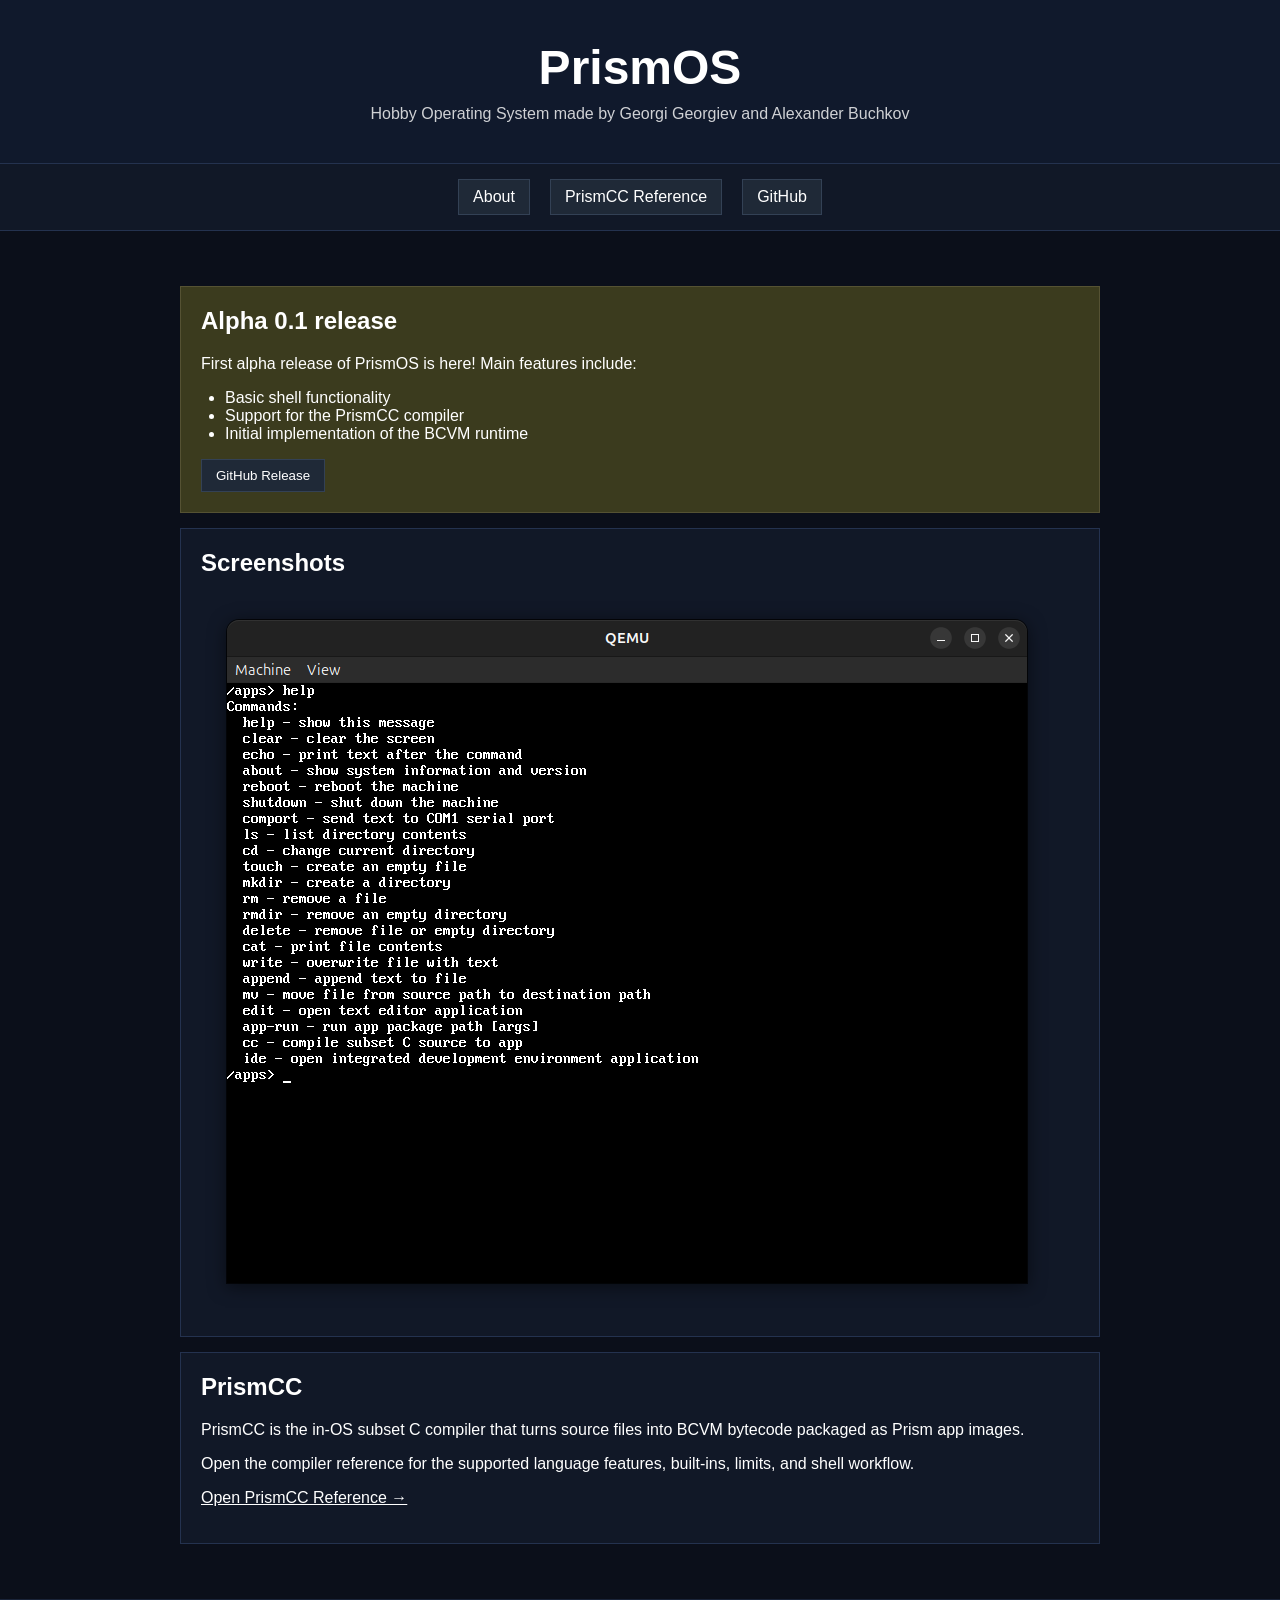
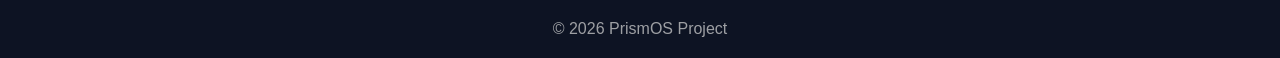
<file: docs/index.html>
<!DOCTYPE html>
<html lang="en">

<head>
  <meta charset="UTF-8">
  <meta name="viewport" content="width=device-width, initial-scale=1.0">
  <title>PrismOS</title>
  <link rel="stylesheet" href="style.css">
</head>

<body>
  <header>
    <h1>PrismOS</h1>
    <p>Hobby Operating System made by Georgi Georgiev and Alexander Buchkov</p>
  </header>

  <nav>
    <a href="#about">About</a>
    <a href="prismcc.html">PrismCC Reference</a>
    <a href="https://github.com/Retr0Aa/PrismOS" target="_blank" rel="noreferrer">GitHub</a>
  </nav>

  <div class="container">
    <div class="card card-warning" id="release">
      <h2>Alpha 0.1 release</h2>

      <p>First alpha release of PrismOS is here! Main features include:</p>
      <ul>
        <li>Basic shell functionality</li>
        <li>Support for the PrismCC compiler</li>
        <li>Initial implementation of the BCVM runtime</li>
      </ul>

      <a href="https://github.com/Retr0Aa/PrismOS/releases/tag/a0.1" target="_blank" rel="noreferrer">
        <button class="btn">GitHub Release</button>
      </a>
    </div>
    <div class="card" id="screenshots">
      <h2>Screenshots</h2>

      <img src="screenshot-1.png" alt="PrismOS Shell" class="screenshot">
    </div>
    <div class="card" id="about">
      <h2>PrismCC</h2>
      <p>
        PrismCC is the in-OS subset C compiler that turns source files into BCVM bytecode
        packaged as Prism app images.
      </p>
      <p>
        Open the compiler reference for the supported language features, built-ins, limits,
        and shell workflow.
      </p>
      <p>
        <a href="prismcc.html">Open PrismCC Reference →</a>
      </p>
    </div>
  </div>

  <footer>
    <div class="footer">© 2026 PrismOS Project</div>
  </footer>
</body>

</html>
</file>
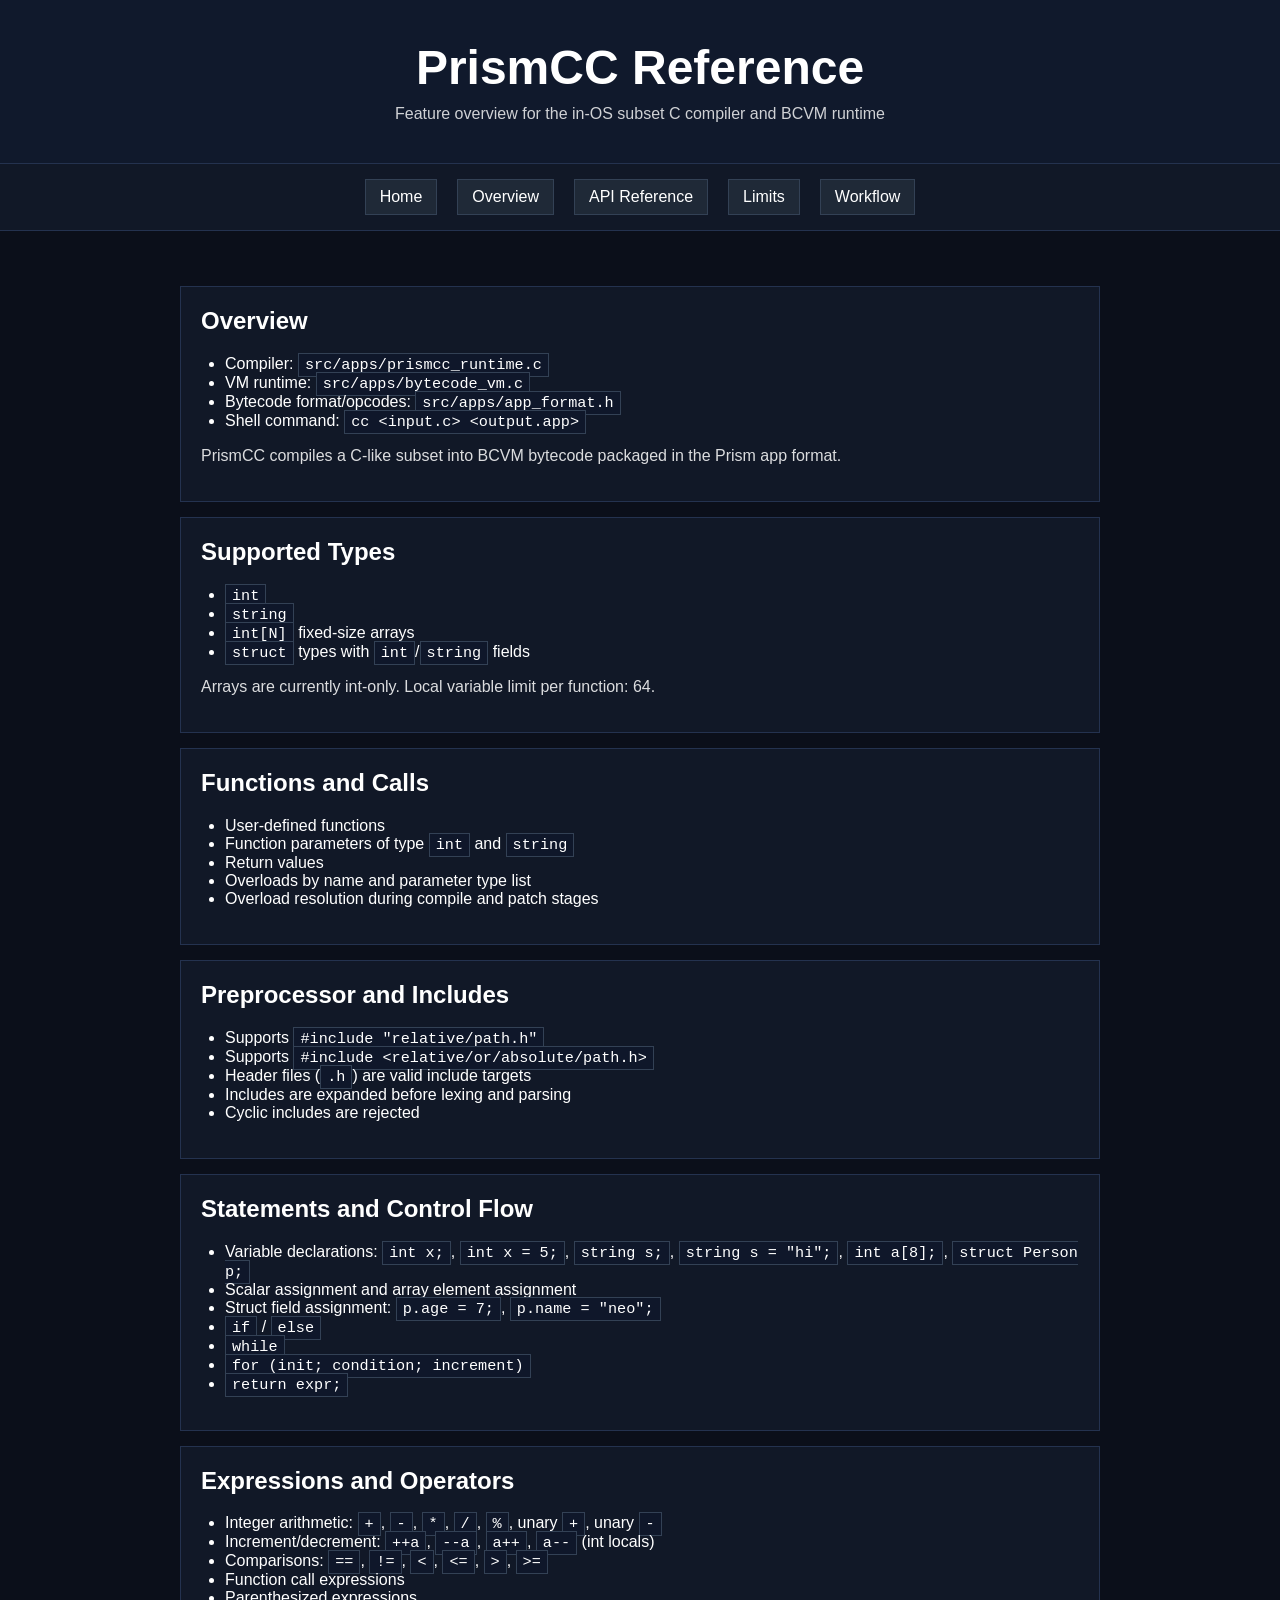
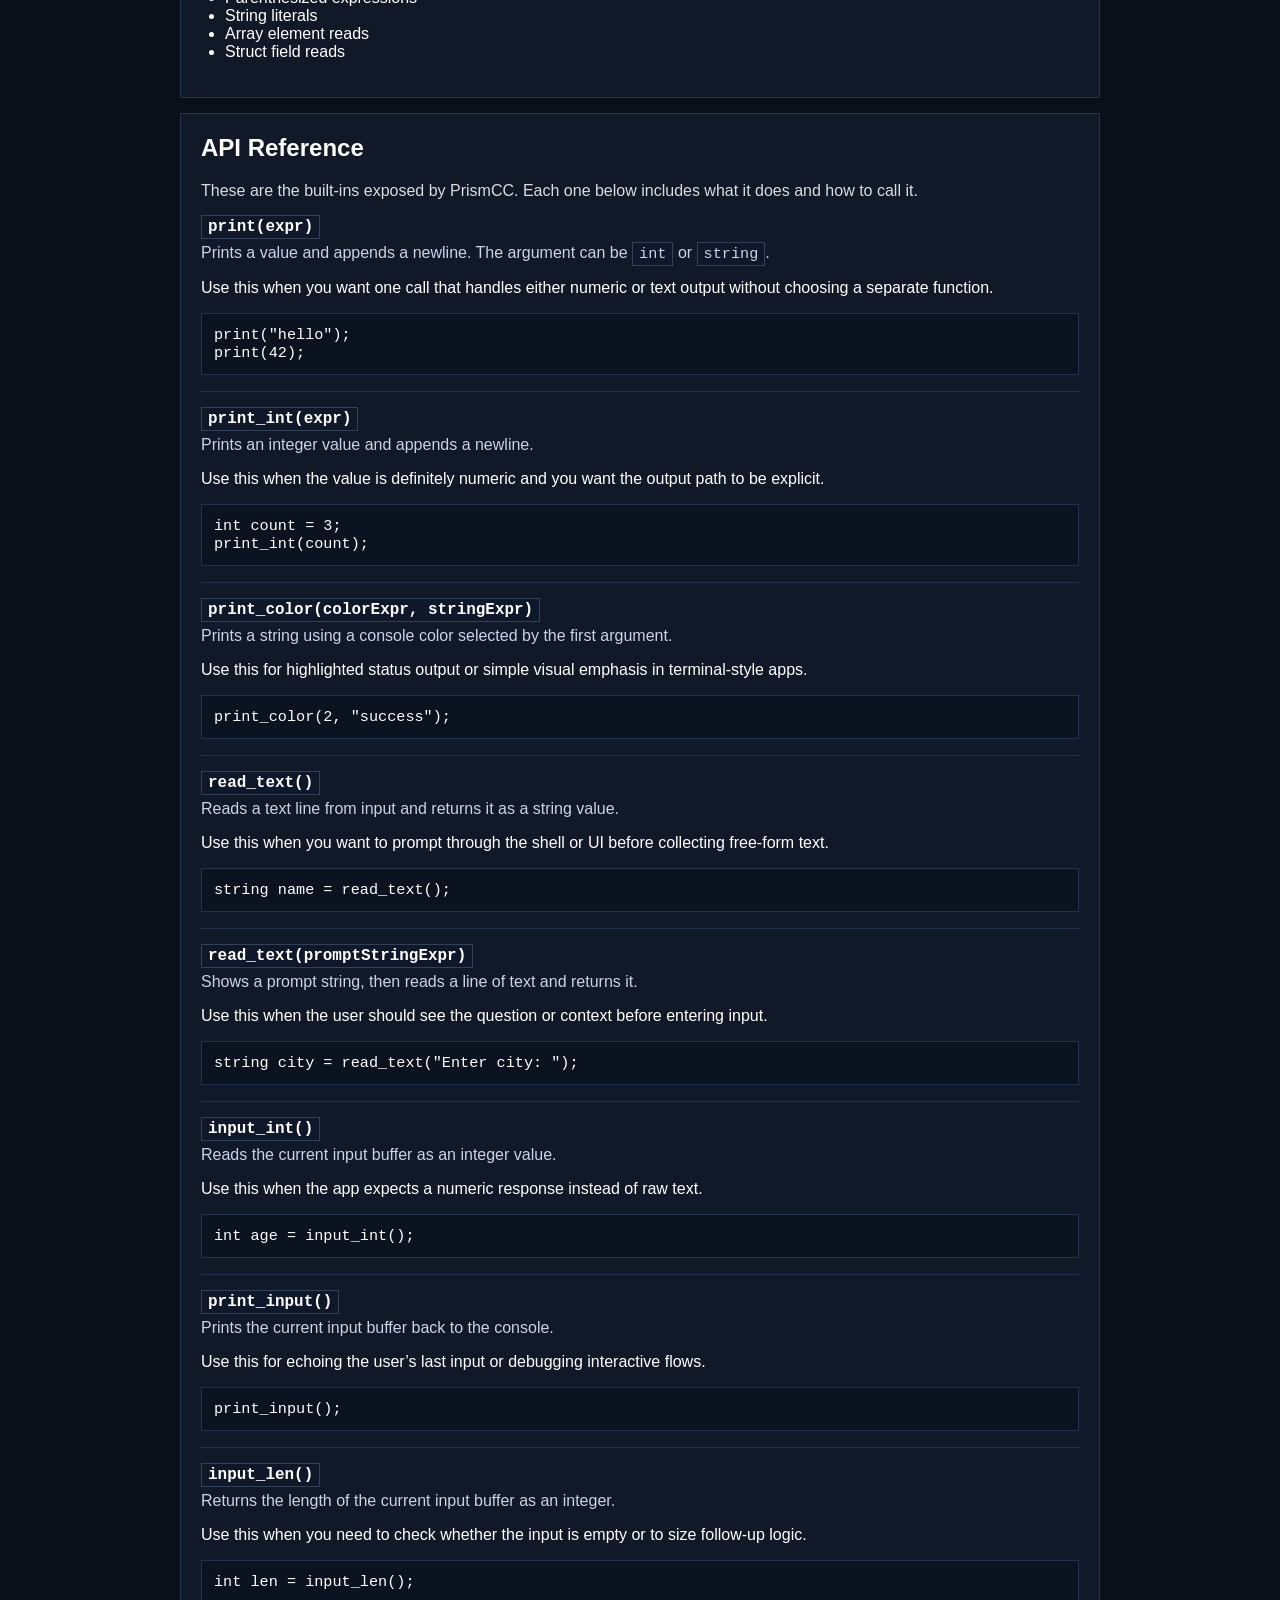
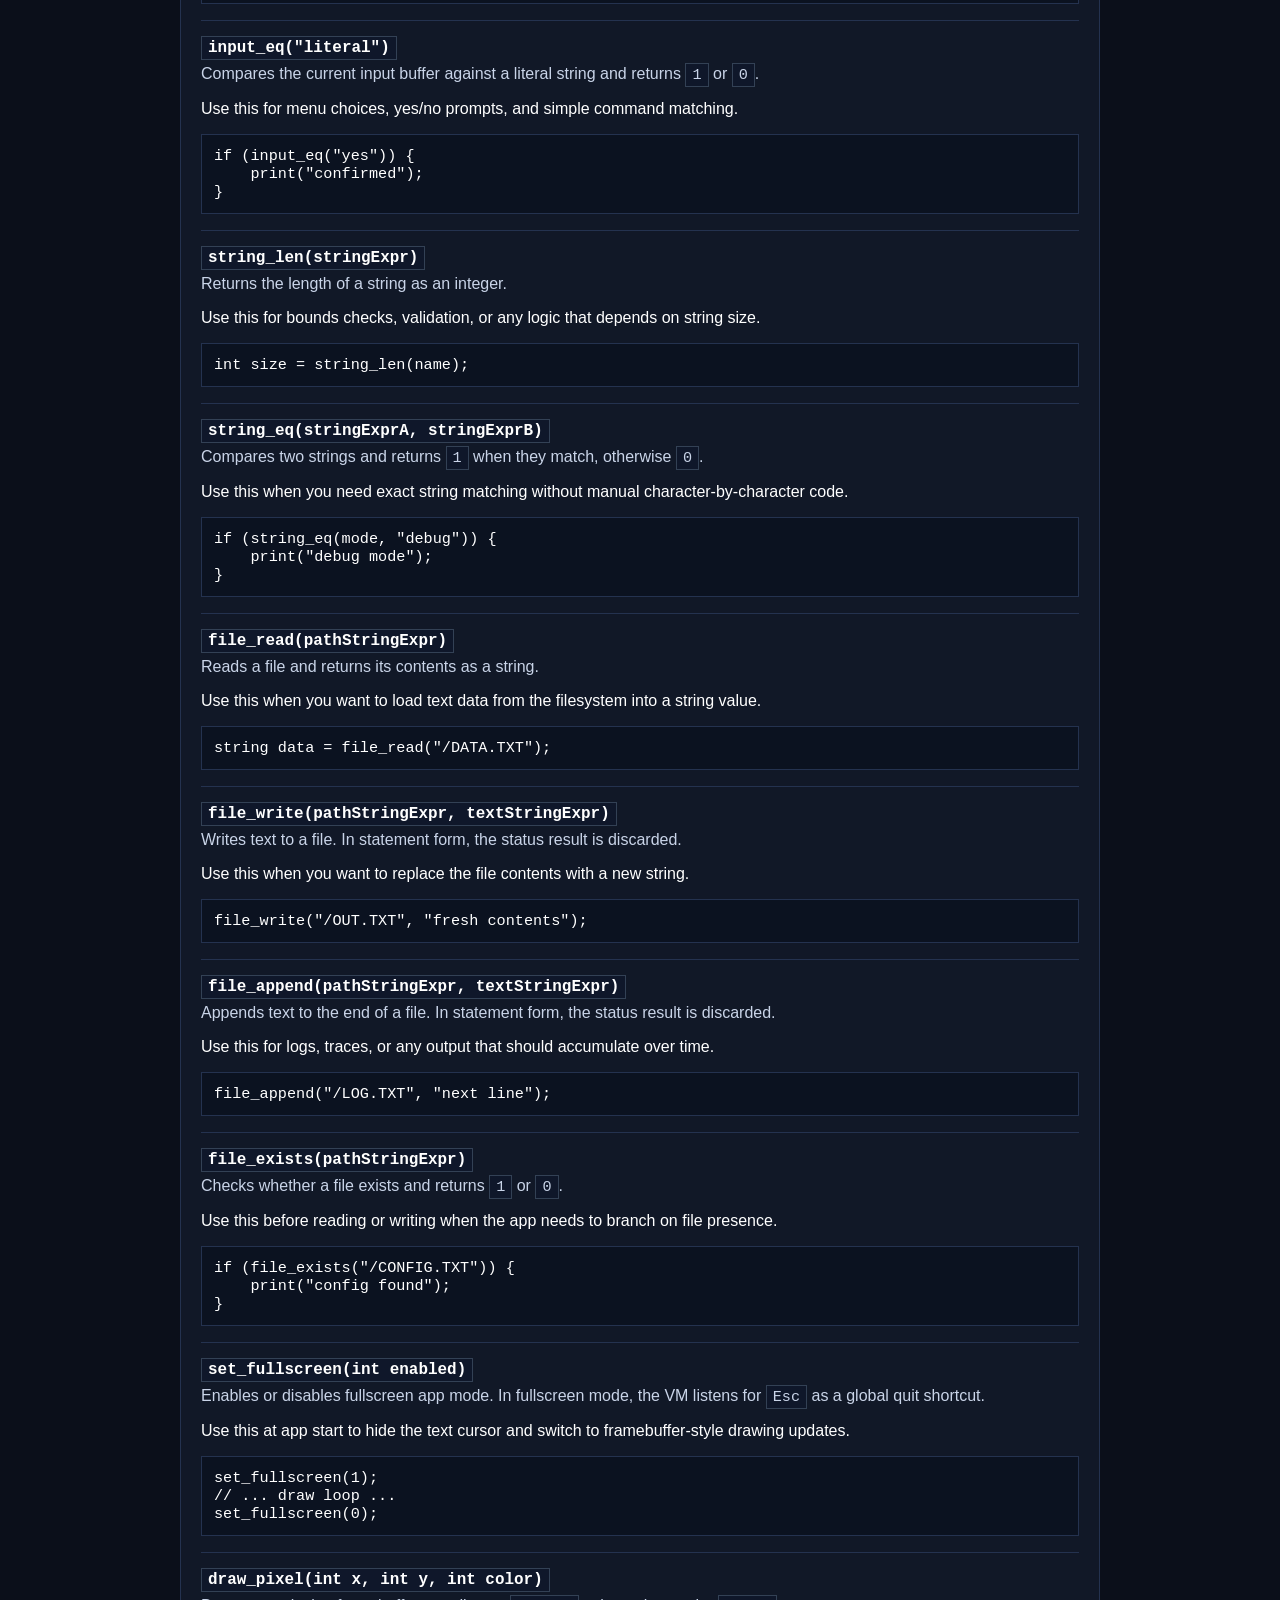
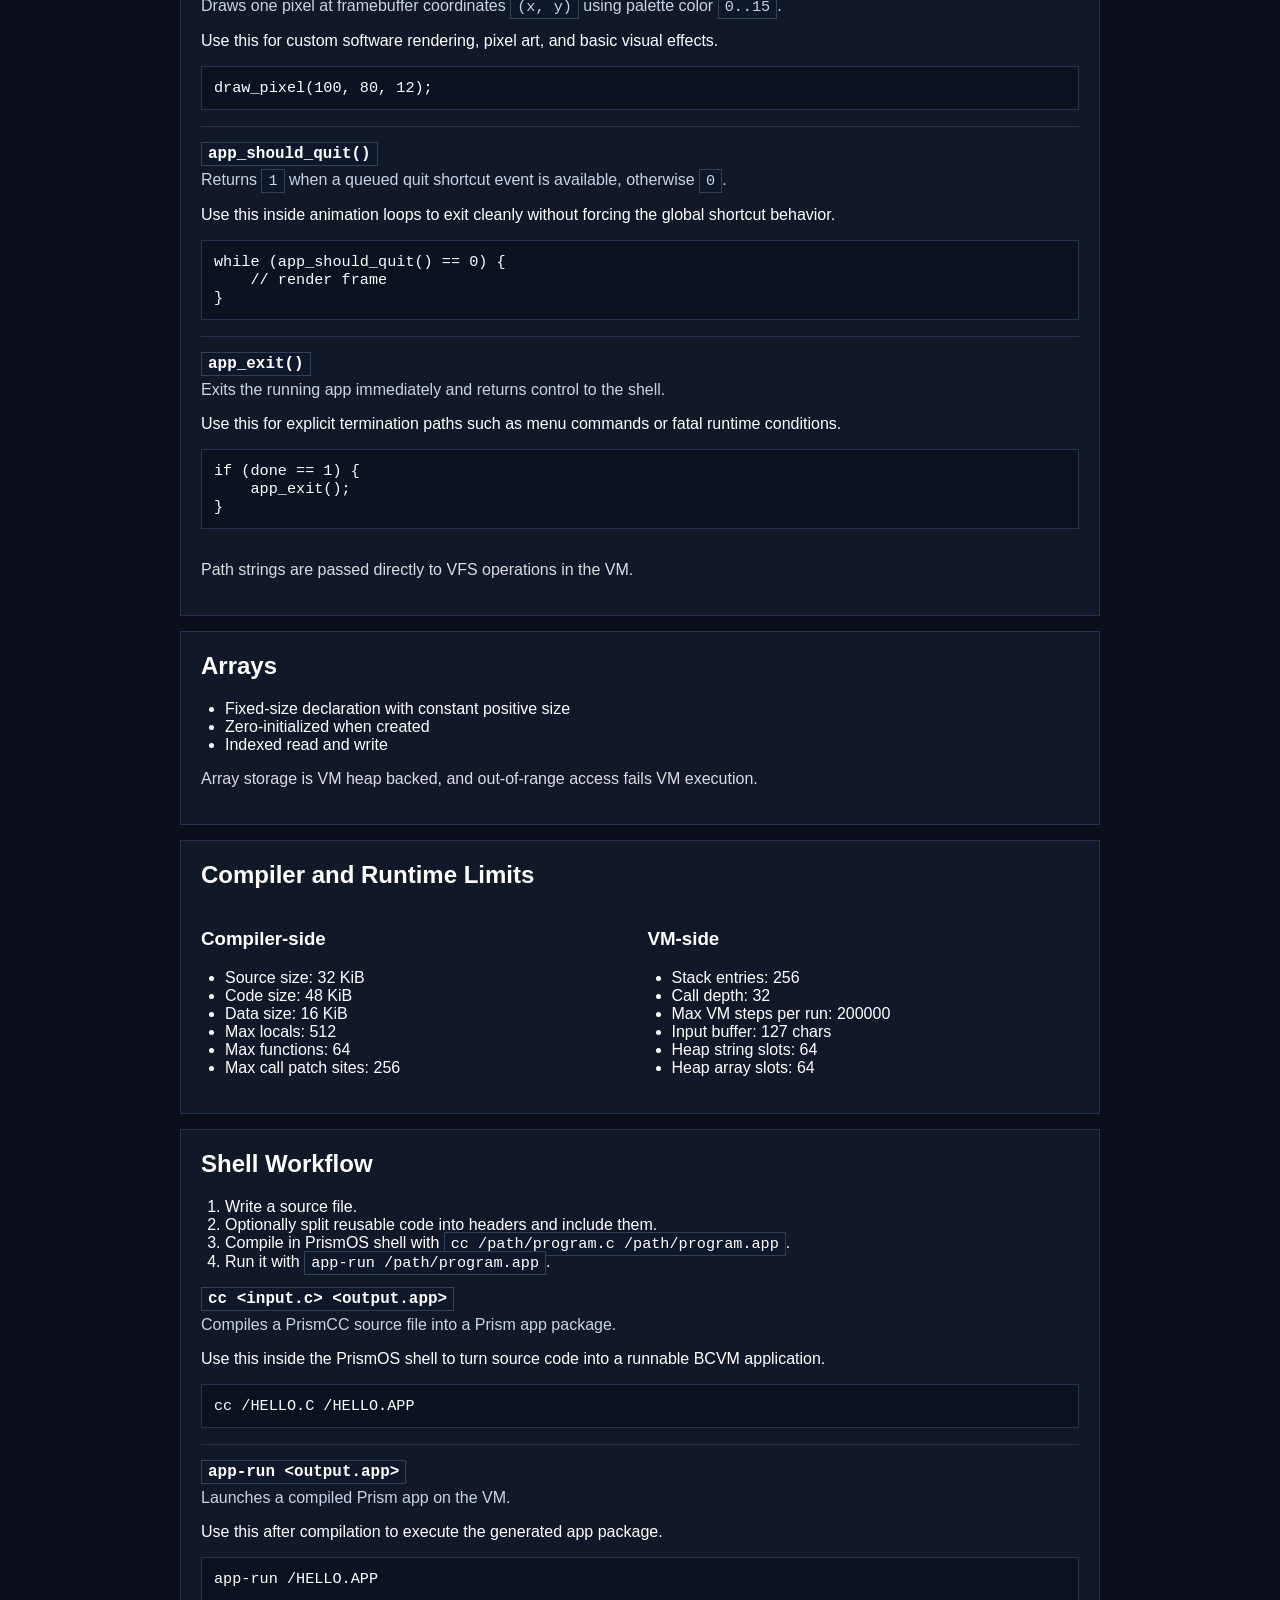
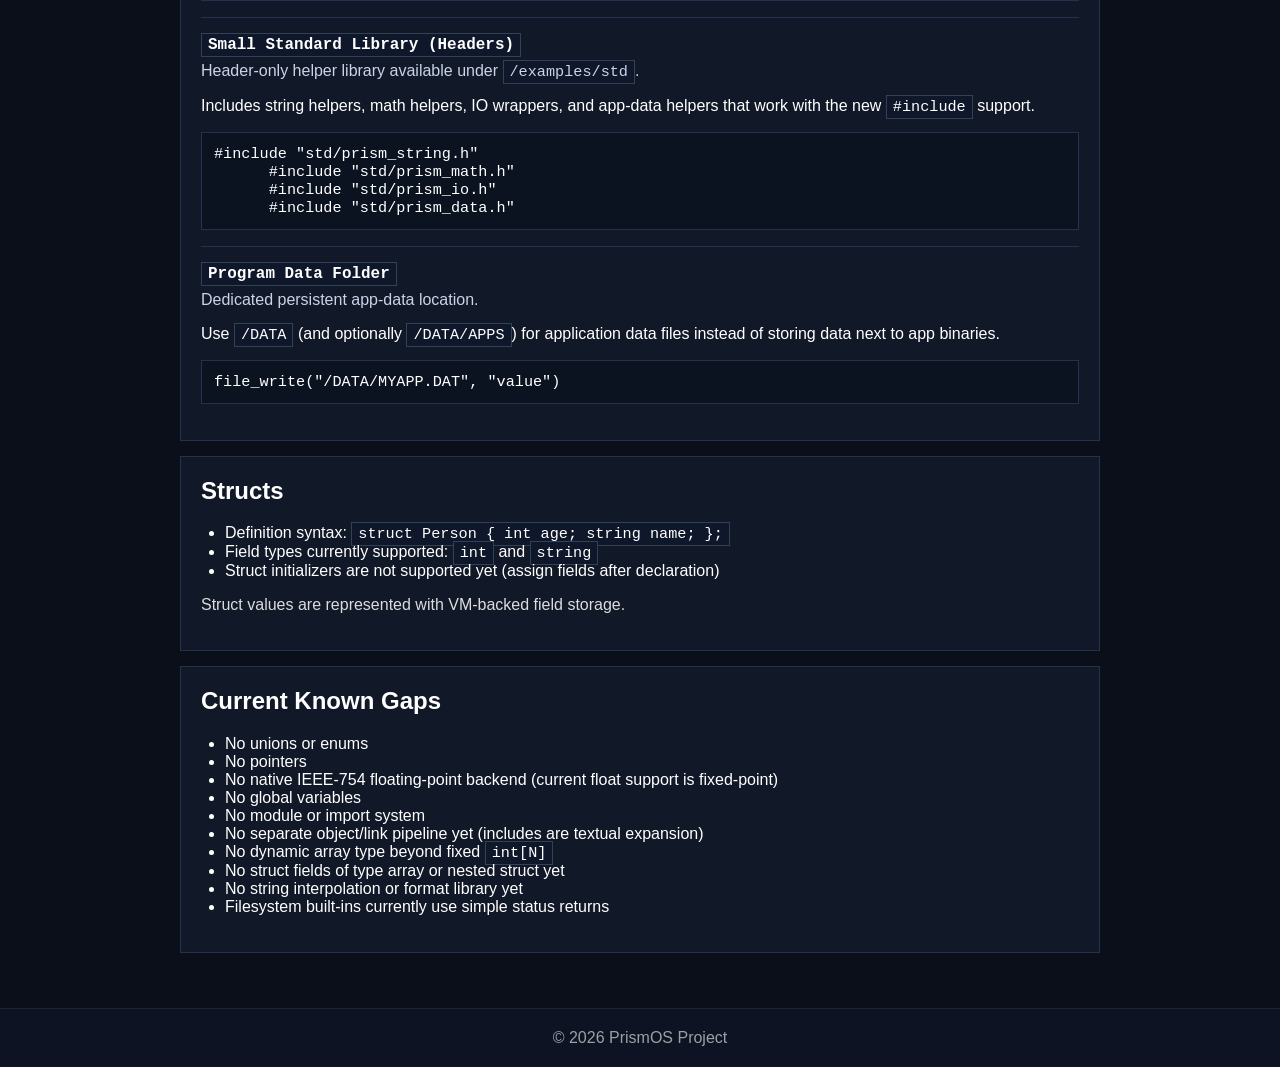
<file: docs/prismcc.html>
<!DOCTYPE html>
<html lang="en">

<head>
  <meta charset="UTF-8">
  <meta name="viewport" content="width=device-width, initial-scale=1.0">
  <title>PrismCC Reference</title>
  <link rel="stylesheet" href="style.css">
</head>

<body>
  <header>
    <h1>PrismCC Reference</h1>
    <p>Feature overview for the in-OS subset C compiler and BCVM runtime</p>
  </header>

  <nav>
    <a href="index.html">Home</a>
    <a href="#overview">Overview</a>
    <a href="#api-reference">API Reference</a>
    <a href="#limits">Limits</a>
    <a href="#workflow">Workflow</a>
  </nav>

  <div class="container">
    <div class="card" id="overview">
      <h2>Overview</h2>
      <ul>
        <li>Compiler: <code>src/apps/prismcc_runtime.c</code></li>
        <li>VM runtime: <code>src/apps/bytecode_vm.c</code></li>
        <li>Bytecode format/opcodes: <code>src/apps/app_format.h</code></li>
        <li>Shell command: <code>cc &lt;input.c&gt; &lt;output.app&gt;</code></li>
      </ul>
      <p class="note">PrismCC compiles a C-like subset into BCVM bytecode packaged in the Prism app format.</p>
    </div>

    <div class="card">
      <h2>Supported Types</h2>
      <ul>
        <li><code>int</code></li>
        <li><code>string</code></li>
        <li><code>int[N]</code> fixed-size arrays</li>
        <li><code>struct</code> types with <code>int</code>/<code>string</code> fields</li>
      </ul>
      <p class="note">Arrays are currently int-only. Local variable limit per function: 64.</p>
    </div>

    <div class="card">
      <h2>Functions and Calls</h2>
      <ul>
        <li>User-defined functions</li>
        <li>Function parameters of type <code>int</code> and <code>string</code></li>
        <li>Return values</li>
        <li>Overloads by name and parameter type list</li>
        <li>Overload resolution during compile and patch stages</li>
      </ul>
    </div>

    <div class="card">
      <h2>Preprocessor and Includes</h2>
      <ul>
        <li>Supports <code>#include "relative/path.h"</code></li>
        <li>Supports <code>#include &lt;relative/or/absolute/path.h&gt;</code></li>
        <li>Header files (<code>.h</code>) are valid include targets</li>
        <li>Includes are expanded before lexing and parsing</li>
        <li>Cyclic includes are rejected</li>
      </ul>
    </div>

    <div class="card">
      <h2>Statements and Control Flow</h2>
      <ul>
        <li>Variable declarations: <code>int x;</code>, <code>int x = 5;</code>, <code>string s;</code>,
          <code>string s = "hi";</code>, <code>int a[8];</code>, <code>struct Person p;</code>
        </li>
        <li>Scalar assignment and array element assignment</li>
        <li>Struct field assignment: <code>p.age = 7;</code>, <code>p.name = "neo";</code></li>
        <li><code>if</code> / <code>else</code></li>
        <li><code>while</code></li>
        <li><code>for (init; condition; increment)</code></li>
        <li><code>return expr;</code></li>
      </ul>
    </div>

    <div class="card">
      <h2>Expressions and Operators</h2>
      <ul>
        <li>Integer arithmetic: <code>+</code>, <code>-</code>, <code>*</code>, <code>/</code>, <code>%</code>, unary
          <code>+</code>, unary <code>-</code>
        </li>
        <li>Increment/decrement: <code>++a</code>, <code>--a</code>, <code>a++</code>, <code>a--</code> (int locals)
        </li>
        <li>Comparisons: <code>==</code>, <code>!=</code>, <code>&lt;</code>, <code>&lt;=</code>, <code>&gt;</code>,
          <code>&gt;=</code>
        </li>
        <li>Function call expressions</li>
        <li>Parenthesized expressions</li>
        <li>String literals</li>
        <li>Array element reads</li>
        <li>Struct field reads</li>
      </ul>
    </div>

    <div class="card" id="api-reference">
      <h2>API Reference</h2>
      <p class="note">These are the built-ins exposed by PrismCC. Each one below includes what it does and how to call
        it.</p>

      <div class="api-item">
        <h3 class="api-title"><code>print(expr)</code></h3>
        <p class="api-meta">Prints a value and appends a newline. The argument can be <code>int</code> or
          <code>string</code>.
        </p>
        <p>Use this when you want one call that handles either numeric or text output without choosing a separate
          function.</p>
        <div class="api-example"><code>print("hello");
print(42);</code></div>
      </div>

      <div class="api-item">
        <h3 class="api-title"><code>print_int(expr)</code></h3>
        <p class="api-meta">Prints an integer value and appends a newline.</p>
        <p>Use this when the value is definitely numeric and you want the output path to be explicit.</p>
        <div class="api-example"><code>int count = 3;
print_int(count);</code></div>
      </div>

      <div class="api-item">
        <h3 class="api-title"><code>print_color(colorExpr, stringExpr)</code></h3>
        <p class="api-meta">Prints a string using a console color selected by the first argument.</p>
        <p>Use this for highlighted status output or simple visual emphasis in terminal-style apps.</p>
        <div class="api-example"><code>print_color(2, "success");</code></div>
      </div>

      <div class="api-item">
        <h3 class="api-title"><code>read_text()</code></h3>
        <p class="api-meta">Reads a text line from input and returns it as a string value.</p>
        <p>Use this when you want to prompt through the shell or UI before collecting free-form text.</p>
        <div class="api-example"><code>string name = read_text();</code></div>
      </div>

      <div class="api-item">
        <h3 class="api-title"><code>read_text(promptStringExpr)</code></h3>
        <p class="api-meta">Shows a prompt string, then reads a line of text and returns it.</p>
        <p>Use this when the user should see the question or context before entering input.</p>
        <div class="api-example"><code>string city = read_text("Enter city: ");</code></div>
      </div>

      <div class="api-item">
        <h3 class="api-title"><code>input_int()</code></h3>
        <p class="api-meta">Reads the current input buffer as an integer value.</p>
        <p>Use this when the app expects a numeric response instead of raw text.</p>
        <div class="api-example"><code>int age = input_int();</code></div>
      </div>

      <div class="api-item">
        <h3 class="api-title"><code>print_input()</code></h3>
        <p class="api-meta">Prints the current input buffer back to the console.</p>
        <p>Use this for echoing the user’s last input or debugging interactive flows.</p>
        <div class="api-example"><code>print_input();</code></div>
      </div>

      <div class="api-item">
        <h3 class="api-title"><code>input_len()</code></h3>
        <p class="api-meta">Returns the length of the current input buffer as an integer.</p>
        <p>Use this when you need to check whether the input is empty or to size follow-up logic.</p>
        <div class="api-example"><code>int len = input_len();</code></div>
      </div>

      <div class="api-item">
        <h3 class="api-title"><code>input_eq("literal")</code></h3>
        <p class="api-meta">Compares the current input buffer against a literal string and returns <code>1</code> or
          <code>0</code>.
        </p>
        <p>Use this for menu choices, yes/no prompts, and simple command matching.</p>
        <div class="api-example"><code>if (input_eq("yes")) {
    print("confirmed");
}</code></div>
      </div>

      <div class="api-item">
        <h3 class="api-title"><code>string_len(stringExpr)</code></h3>
        <p class="api-meta">Returns the length of a string as an integer.</p>
        <p>Use this for bounds checks, validation, or any logic that depends on string size.</p>
        <div class="api-example"><code>int size = string_len(name);</code></div>
      </div>

      <div class="api-item">
        <h3 class="api-title"><code>string_eq(stringExprA, stringExprB)</code></h3>
        <p class="api-meta">Compares two strings and returns <code>1</code> when they match, otherwise <code>0</code>.
        </p>
        <p>Use this when you need exact string matching without manual character-by-character code.</p>
        <div class="api-example"><code>if (string_eq(mode, "debug")) {
    print("debug mode");
}</code></div>
      </div>

      <div class="api-item">
        <h3 class="api-title"><code>file_read(pathStringExpr)</code></h3>
        <p class="api-meta">Reads a file and returns its contents as a string.</p>
        <p>Use this when you want to load text data from the filesystem into a string value.</p>
        <div class="api-example"><code>string data = file_read("/DATA.TXT");</code></div>
      </div>

      <div class="api-item">
        <h3 class="api-title"><code>file_write(pathStringExpr, textStringExpr)</code></h3>
        <p class="api-meta">Writes text to a file. In statement form, the status result is discarded.</p>
        <p>Use this when you want to replace the file contents with a new string.</p>
        <div class="api-example"><code>file_write("/OUT.TXT", "fresh contents");</code></div>
      </div>

      <div class="api-item">
        <h3 class="api-title"><code>file_append(pathStringExpr, textStringExpr)</code></h3>
        <p class="api-meta">Appends text to the end of a file. In statement form, the status result is discarded.</p>
        <p>Use this for logs, traces, or any output that should accumulate over time.</p>
        <div class="api-example"><code>file_append("/LOG.TXT", "next line");</code></div>
      </div>

      <div class="api-item">
        <h3 class="api-title"><code>file_exists(pathStringExpr)</code></h3>
        <p class="api-meta">Checks whether a file exists and returns <code>1</code> or <code>0</code>.</p>
        <p>Use this before reading or writing when the app needs to branch on file presence.</p>
        <div class="api-example"><code>if (file_exists("/CONFIG.TXT")) {
    print("config found");
}</code></div>
      </div>

      <div class="api-item">
        <h3 class="api-title"><code>set_fullscreen(int enabled)</code></h3>
        <p class="api-meta">Enables or disables fullscreen app mode. In fullscreen mode, the VM listens for
          <code>Esc</code> as a global quit shortcut.
        </p>
        <p>Use this at app start to hide the text cursor and switch to framebuffer-style drawing updates.</p>
        <div class="api-example"><code>set_fullscreen(1);
// ... draw loop ...
set_fullscreen(0);</code></div>
      </div>

      <div class="api-item">
        <h3 class="api-title"><code>draw_pixel(int x, int y, int color)</code></h3>
        <p class="api-meta">Draws one pixel at framebuffer coordinates <code>(x, y)</code> using palette color
          <code>0..15</code>.
        </p>
        <p>Use this for custom software rendering, pixel art, and basic visual effects.</p>
        <div class="api-example"><code>draw_pixel(100, 80, 12);</code></div>
      </div>

      <div class="api-item">
        <h3 class="api-title"><code>app_should_quit()</code></h3>
        <p class="api-meta">Returns <code>1</code> when a queued quit shortcut event is available, otherwise
          <code>0</code>.
        </p>
        <p>Use this inside animation loops to exit cleanly without forcing the global shortcut behavior.</p>
        <div class="api-example"><code>while (app_should_quit() == 0) {
    // render frame
}</code></div>
      </div>

      <div class="api-item">
        <h3 class="api-title"><code>app_exit()</code></h3>
        <p class="api-meta">Exits the running app immediately and returns control to the shell.</p>
        <p>Use this for explicit termination paths such as menu commands or fatal runtime conditions.</p>
        <div class="api-example"><code>if (done == 1) {
    app_exit();
}</code></div>
      </div>

      <p class="note">Path strings are passed directly to VFS operations in the VM.</p>
    </div>

    <div class="card">
      <h2>Arrays</h2>
      <ul>
        <li>Fixed-size declaration with constant positive size</li>
        <li>Zero-initialized when created</li>
        <li>Indexed read and write</li>
      </ul>
      <p class="note">Array storage is VM heap backed, and out-of-range access fails VM execution.</p>
    </div>

    <div class="card" id="limits">
      <h2>Compiler and Runtime Limits</h2>
      <div class="two-col">
        <div>
          <h3>Compiler-side</h3>
          <ul>
            <li>Source size: 32 KiB</li>
            <li>Code size: 48 KiB</li>
            <li>Data size: 16 KiB</li>
            <li>Max locals: 512</li>
            <li>Max functions: 64</li>
            <li>Max call patch sites: 256</li>
          </ul>
        </div>
        <div>
          <h3>VM-side</h3>
          <ul>
            <li>Stack entries: 256</li>
            <li>Call depth: 32</li>
            <li>Max VM steps per run: 200000</li>
            <li>Input buffer: 127 chars</li>
            <li>Heap string slots: 64</li>
            <li>Heap array slots: 64</li>
          </ul>
        </div>
      </div>
    </div>

    <div class="card" id="workflow">
      <h2>Shell Workflow</h2>
      <ol>
        <li>Write a source file.</li>
        <li>Optionally split reusable code into headers and include them.</li>
        <li>Compile in PrismOS shell with <code>cc /path/program.c /path/program.app</code>.</li>
        <li>Run it with <code>app-run /path/program.app</code>.</li>
      </ol>
      <div class="api-item">
        <h3 class="api-title"><code>cc &lt;input.c&gt; &lt;output.app&gt;</code></h3>
        <p class="api-meta">Compiles a PrismCC source file into a Prism app package.</p>
        <p>Use this inside the PrismOS shell to turn source code into a runnable BCVM application.</p>
        <div class="api-example"><code>cc /HELLO.C /HELLO.APP</code></div>
      </div>
      <div class="api-item">
        <h3 class="api-title"><code>app-run &lt;output.app&gt;</code></h3>
        <p class="api-meta">Launches a compiled Prism app on the VM.</p>
        <p>Use this after compilation to execute the generated app package.</p>
        <div class="api-example"><code>app-run /HELLO.APP</code></div>
      </div>

      <div class="api-item">
        <h3 class="api-title"><code>Small Standard Library (Headers)</code></h3>
        <p class="api-meta">Header-only helper library available under <code>/examples/std</code>.</p>
        <p>Includes string helpers, math helpers, IO wrappers, and app-data helpers that work with the new <code>#include</code> support.</p>
        <div class="api-example"><code>#include "std/prism_string.h"
      #include "std/prism_math.h"
      #include "std/prism_io.h"
      #include "std/prism_data.h"</code></div>
            </div>

            <div class="api-item">
        <h3 class="api-title"><code>Program Data Folder</code></h3>
        <p class="api-meta">Dedicated persistent app-data location.</p>
        <p>Use <code>/DATA</code> (and optionally <code>/DATA/APPS</code>) for application data files instead of storing data next to app binaries.</p>
        <div class="api-example"><code>file_write("/DATA/MYAPP.DAT", "value")</code></div>
      </div>
    </div>

    <div class="card">
      <h2>Structs</h2>
      <ul>
        <li>Definition syntax: <code>struct Person { int age; string name; };</code></li>
        <li>Field types currently supported: <code>int</code> and <code>string</code></li>
        <li>Struct initializers are not supported yet (assign fields after declaration)</li>
      </ul>
      <p class="note">Struct values are represented with VM-backed field storage.</p>
    </div>

    <div class="card">
      <h2>Current Known Gaps</h2>
      <ul>
        <li>No unions or enums</li>
        <li>No pointers</li>
        <li>No native IEEE-754 floating-point backend (current float support is fixed-point)</li>
        <li>No global variables</li>
        <li>No module or import system</li>
        <li>No separate object/link pipeline yet (includes are textual expansion)</li>
        <li>No dynamic array type beyond fixed <code>int[N]</code></li>
        <li>No struct fields of type array or nested struct yet</li>
        <li>No string interpolation or format library yet</li>
        <li>Filesystem built-ins currently use simple status returns</li>
      </ul>
    </div>
  </div>

  <footer>
    <div class="footer">© 2026 PrismOS Project</div>
  </footer>
</body>

</html>
</file>
<file: docs/style.css>
* {
  box-sizing: border-box;
}

body {
  margin: 0;
  font-family: Arial, sans-serif;
  background: #0b0f1a;
  color: #ffffff;
}

a:any-link {
  color: white;
}

header {
  padding: 40px;
  text-align: center;
  background: #10192c;
  border-bottom: 1px solid #24324f;
}

header h1 {
  margin: 0;
  font-size: 48px;
}

header p {
  margin: 10px 0 0;
  opacity: 0.8;
}

nav {
  display: flex;
  justify-content: center;
  gap: 20px;
  padding: 15px;
  background: #111827;
  border-bottom: 1px solid #24324f;
}

nav a, .btn {
  color: #ffffff;
  text-decoration: none;
  padding: 8px 14px;
  background: #1f2937;
  border: 1px solid #334155;
}

nav a:hover, .btn:hover {
  background: #273244;
  cursor: pointer;
}

.container {
  max-width: 1000px;
  margin: 0 auto;
  padding: 40px;
}

.card {
  background: #111827;
  padding: 20px;
  margin: 15px 0;
  border: 1px solid #24324f;
}

.card h2 {
  margin-top: 0;
}

.card ul,
.card ol {
  margin-top: 10px;
  padding-left: 24px;
}

.card code,
.inline-code {
  font-family: "Courier New", monospace;
  font-size: 0.95em;
  background: #0f172a;
  padding: 2px 6px;
  border: 1px solid #334155;
}

.card-warning {
  background: #3b3b1e;
  border-color: #555233;
}

.api-item {
  padding: 16px 0;
  border-top: 1px solid #24324f;
}

.api-item:first-of-type {
  border-top: 0;
  padding-top: 0;
}

.api-title {
  margin: 0 0 8px;
  font-size: 1.05rem;
}

.api-meta {
  margin: 0 0 10px;
  color: #c9d4e8;
}

.api-example {
  margin: 10px 0 0;
  padding: 12px;
  background: #0b1220;
  border: 1px solid #24324f;
  overflow-x: auto;
}

.api-example code {
  background: transparent;
  border: 0;
  padding: 0;
  display: block;
  white-space: pre;
}

.note {
  opacity: 0.85;
}

.two-col {
  display: grid;
  grid-template-columns: repeat(2, minmax(0, 1fr));
  gap: 15px;
}

.footer {
  text-align: center;
  padding: 20px;
  opacity: 0.6;
  border-top: 1px solid #24324f;
  background: #0f172a;
}

@media (max-width: 720px) {
  header {
    padding: 28px 20px;
  }

  header h1 {
    font-size: 36px;
  }

  nav {
    flex-wrap: wrap;
    gap: 10px;
  }

  .container {
    padding: 20px;
  }

  .two-col {
    grid-template-columns: 1fr;
  }
}
</file>
